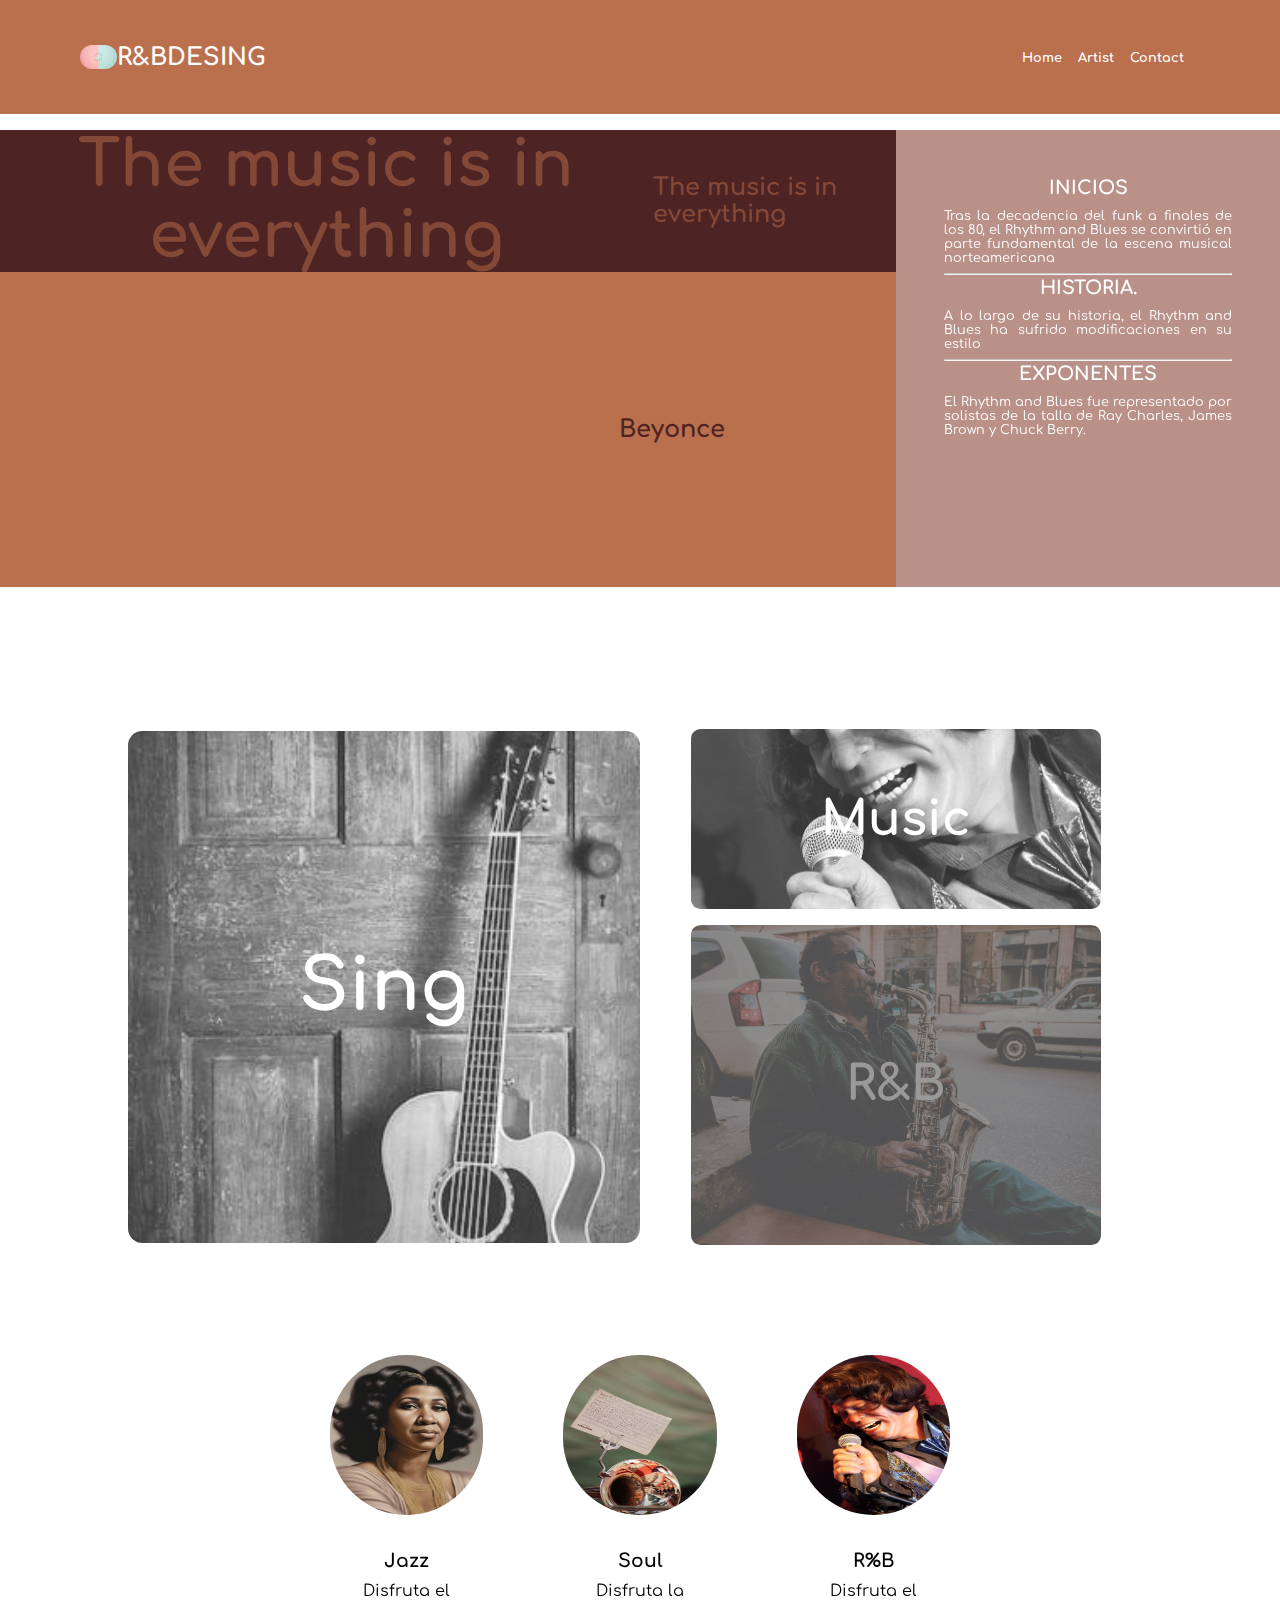
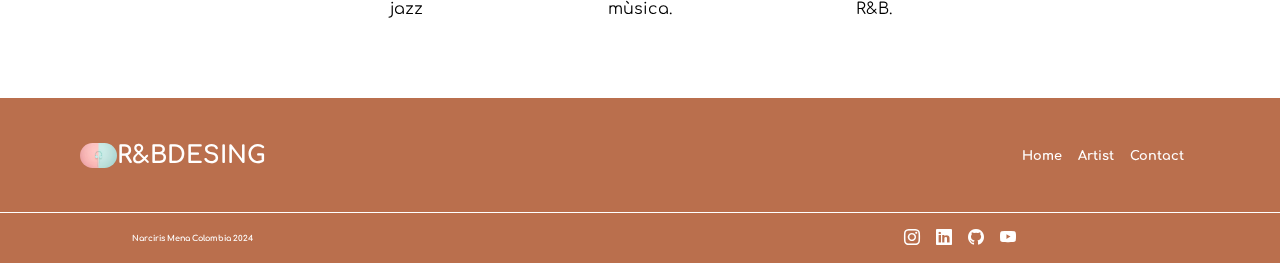
<file: index.html>
<!DOCTYPE html>
<html lang="en">

<head>
    <meta charset="UTF-8">
    <meta name="viewport" content="width=device-width, initial-scale=1.0">
    <meta name="description" content="Nuestras charlas sobre musica R&B!" />
    <meta name="keywords" content="musica, R&B, afro">
    <meta name="sitedomain" content="https://example.com/" />
    <meta name="organization" content="R&BDESING" />
    <meta name="author" content="Nar Mena" />
    <meta name="designer" content="Nar Mena" />
    <meta name="copyright" content="© 2024 Riwi Cine. Todos los derechos reservados">
    <meta name="robots" content="index,follow" />
    <meta name="googlebot" content="index,follow" />
    <meta name="revisit-after" content="15days" />
    <title>landingPage</title>
    <link rel="stylesheet" href="./src/css/style.css">
    <link rel="stylesheet" href="https://cdn.jsdelivr.net/npm/bootstrap-icons@1.11.3/font/bootstrap-icons.min.css">
</head>

<body>
    <!-- tema -->
    <!-- navegacion -->
    <header class="header">
        <!-- barra de navegación -->
        <nav class="nav">
            <div class="container-logo">
                <img src="/public/img/logo.webp" alt="logo">
                <h2>R&BDESING</h2>
            </div>

            <ul>
                <li><a href="#main">Home</a></li>
                <li><a href="#container-arist">Artist</a></li>
                <li><a href="/src/page/contac.html" target="_blank">Contact</a></li>
            </ul>
        </nav>
    </header>

    <main class="main" id="main">
        <!-- Seccion Principal -->
        <section class="information">
            <article class="container-information">

                <div class="container">
                    <h1 class="title">The music is in everything</h1>
                    <h2>The music is in everything</h2>
                </div>
                <div class="titles">
                    <iframe width="560" height="315"
                        src="https://www.youtube.com/embed/LWuN_F0YhSw?si=jlCl-ch6xgFt7Cqd&amp;start=173"
                        title="YouTube video player" frameborder="0"
                        allow="accelerometer; autoplay; clipboard-write; encrypted-media; gyroscope; picture-in-picture; web-share"
                        referrerpolicy="strict-origin-when-cross-origin" allowfullscreen></iframe>
                </div>

                <div class="titles">
                    <h2>Beyonce</h2>
                </div>
            </article>
            <article class="news">


                <h3>INICIOS</h3>
                <p>Tras la decadencia del funk a finales de los 80, el Rhythm and Blues se convirtió en parte
                    fundamental de la escena musical norteamericana </p>
                <hr>

                <h3>HISTORIA.</h3>
                <p>A lo largo de su historia, el Rhythm and Blues ha sufrido modificaciones en su estilo </p>
                <hr>
                <h3>EXPONENTES</h3>
                <p>El Rhythm and Blues fue representado por solistas de la talla de Ray Charles, James Brown y Chuck
                    Berry.</p>

            </article>
            <article class="down">
                <!-- <article class="contain">
               <img src="" alt=""> 
                <h3></h3>
               <p>Lorem ipsum, dolor sit amet consectetur adipisicing elit. Ad accusantium fugit consequuntur eius quasi nemo reiciendis tempora voluptas exercitationem dicta?</p>
            </article>
            <article class="contain">
                <img src="" alt=""> 
                <h3></h3>
               <p>Lorem ipsum, dolor sit amet consectetur adipisicing elit. Ad accusantium fugit consequuntur eius quasi nemo reiciendis tempora voluptas exercitationem dicta?</p>
            </article>
            <article class="contain ">
                <img src="" alt=""> 
                <h3></h3>
               <p>Lorem ipsum, dolor sit amet consectetur adipisicing elit. Ad accusantium fugit consequuntur eius quasi nemo reiciendis tempora voluptas exercitationem dicta?</p>
            </article> -->

            </article>
        </section>
        <!-- Seccion Mosaicos -->

        <div class="container-mosaico">
            <div class="video">
                <h2>Sing</h2>
            </div>

            <div class="container-imagene">
                <div class="imagene1">
                    <h2>Music</h2>
                </div>
                <div class="imagene2">
                    <h2>R&B</h2>
                </div>
            </div>
        </div>

        <!-- Seccion Artistas -->
        <section class="container-arist" id="container-arist">


            <div class="img-arist">

                <a href="https://www.youtube.com/watch?v=TDyiREoBw0o" target="_blank"><img
                        src="./public/img/aretha.webp" alt=""></a>

                <div class="text">
                    <h3>Jazz</h3>
                    <p>Disfruta el jazz</p>
                </div>
            </div>


            <div class="img-arist">
                <a href="https://www.youtube.com/watch?v=3JWTaaS7LdU" target="_blank"><img src="/public/img/jazz.webp"
                        alt=""></a>

                <div class="text">
                    <h3>Soul</h3>
                    <p>Disfruta la mùsica.</p>
                </div>
            </div>

            <div class="img-arist">
                <a href="https://www.youtube.com/watch?v=ClhBXVygWbc" target="_blank"><img
                        src="/public/img/cantante.jpg" alt=""></a>

                <div class="text">
                    <h3>R%B</h3>
                    <p>Disfruta el R&B.</p>
                </div>
            </div>


        </section>
    </main>
    <!-- Seccion footer -->
    <footer>
        <nav class="nav">
            <div class="container-logo">
                <img src="/public/img/logo.webp" alt="logo">
                <h2>R&BDESING</h2>
            </div>

            <ul>
                <li><a href="/index.html">Home</a></li>
                <li><a href="#container-arist">Artist</a></li>
                <li><a href="/src/page/contac.html">Contact</a></li>
            </ul>
        </nav>
        </section>
        <section class="derechos-autor">
            <article class="autor tex">
                <p>Narciris Mena Colombia 2024</p>

            </article>

            <article class="autor icons">
                <ul>
                    <a href=""><i class="bi bi-instagram"></i></a>
                    <a href=""><i class="bi bi-linkedin"></i></a>
                    <a href=""><i class="bi bi-github"></i></a>
                    <a href=""><i class="bi bi-youtube"></i></a>
                </ul>


            </article>

        </section>
    </footer>
</body>

</html>
</file>
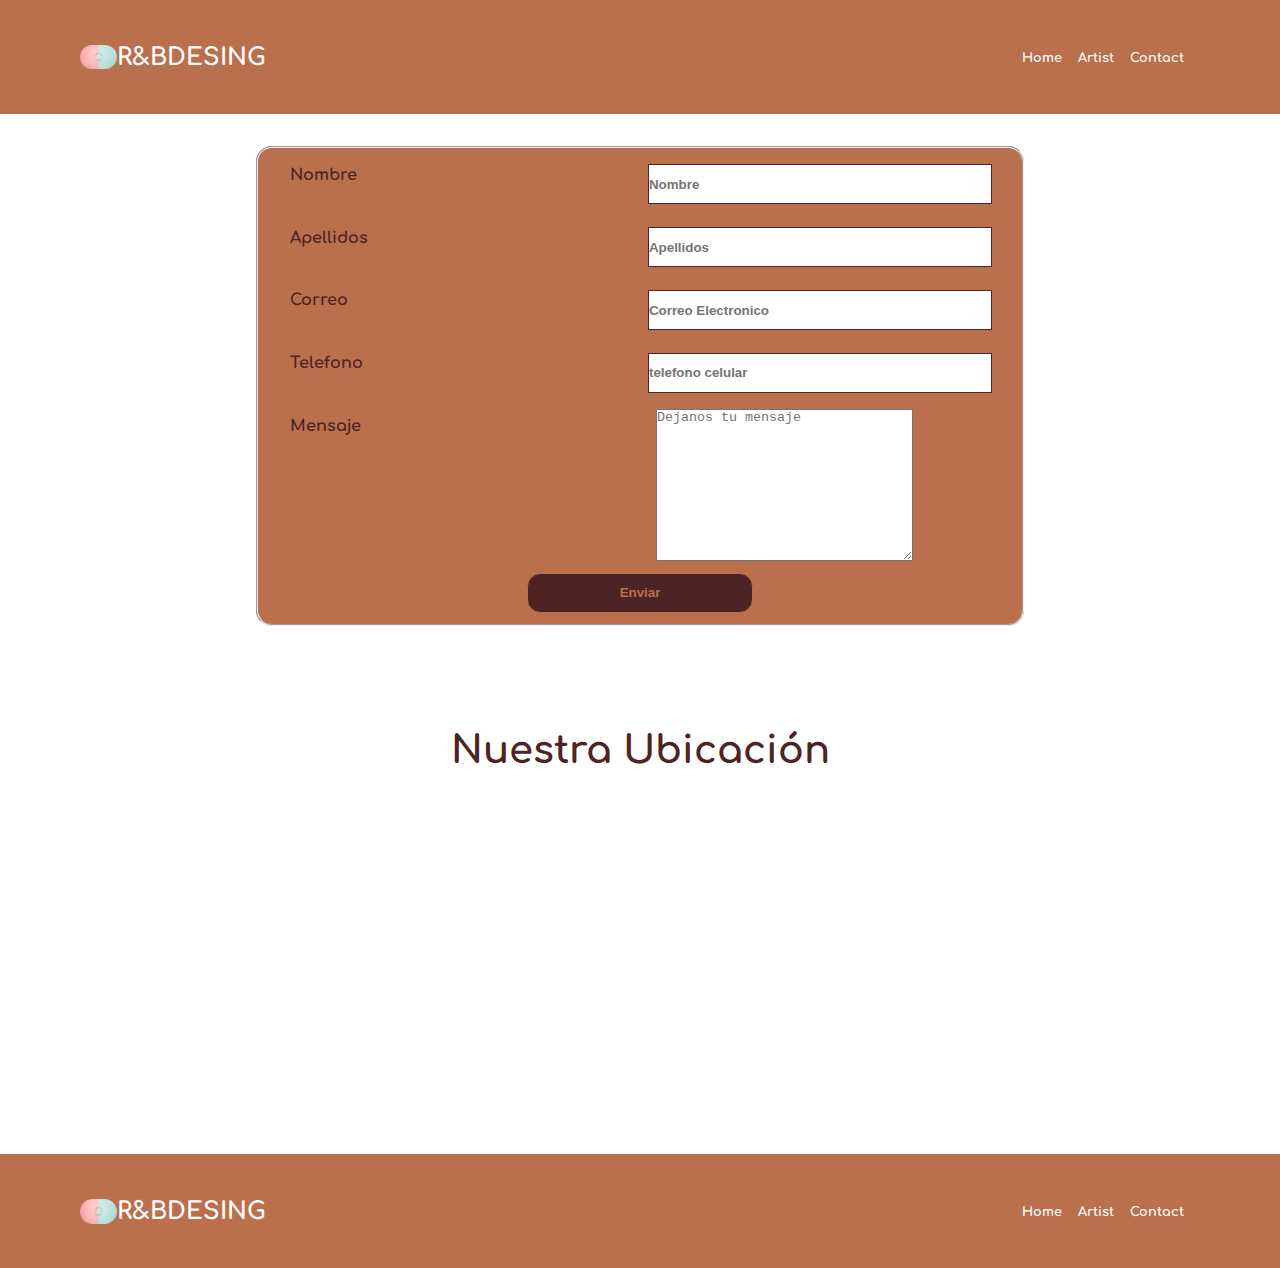
<file: src/page/contac.html>
<!DOCTYPE html>
<html lang="en">

<head>
    <meta charset="UTF-8">
    <meta name="viewport" content="width=device-width, initial-scale=1.0">
    <meta name="description" content="Nuestras charlas sobre musica R&B!" />
    <meta name="keywords" content="musica, R&B, afro">
    <meta name="sitedomain" content="https://example.com/" />
    <meta name="organization" content="R&BDESING" />
    <meta name="author" content="Nar Mena" />
    <meta name="designer" content="Nar Mena" />
    <meta name="copyright" content="© 2024 Riwi Cine. Todos los derechos reservados">
    <meta name="robots" content="index,follow" />
    <meta name="googlebot" content="index,follow" />
    <meta name="revisit-after" content="15days" />
    <title>Contact</title>
    <link rel="stylesheet" href="/src/css/style.css">
</head>

<body>
    <header class="header">
        <!-- barra de navegación -->
        <nav class="nav">
            <div class="container-logo">
                <img src="/public/img/logo.webp" alt="logo">
                <h2>R&BDESING</h2>
            </div>

            <ul>
                <li><a href="/index.html" target="_blank">Home</a></li>
                <li><a href="/index.html" target="_blank">Artist</a></li>
                <li><a href="/src/page/contac.html">Contact</a></li>
            </ul>
        </nav>
    </header>
    <main>
        <form action="">
            <fieldset class="formulario">

                <div class="datos name">
                    <label for="name">Nombre</label>
                    <input type="text" id="name" name="name" placeholder="Nombre">
                </div>
                <div class="datos last">
                    <label for="apellidos">Apellidos</label>
                    <input type="text" placeholder="Apellidos" name="apellidos" id="apellidos">
                </div>
                <div class="datos email">
                    <label for="email">Correo</label>
                    <input type="email" id="email" name="email" placeholder="Correo Electronico">
                </div>
                <div class="datos telefono">
                    <label for="cel">Telefono</label>
                    <input type="tel" id="cel" name="cel" placeholder="telefono celular">
                </div>
                <div class="datos mesege">
                    <label for="message">Mensaje</label>
                    <textarea name="message" id="message" cols="30" rows="10"
                        placeholder="Dejanos tu mensaje"></textarea>
                </div>
                <input type="submit" class="enviar" value="Enviar">

            </fieldset>

        </form>

        <div class="ubicacion">
            <h2>Nuestra Ubicación</h2>
            <div class="map">
                <iframe
                    src="https://www.google.com/maps/embed?pb=!1m18!1m12!1m3!1d3966.337858174151!2d-75.58618982500963!3d6.219100993768896!2m3!1f0!2f0!3f0!3m2!1i1024!2i768!4f13.1!3m3!1m2!1s0x8e44293f0e114eef%3A0x99610cdd44c7c081!2sRiwi%20-%20Be%20a%20Coder!5e0!3m2!1ses!2sco!4v1712357315359!5m2!1ses!2sco"
                    width="400" height="300" style="border:0;" allowfullscreen="" loading="lazy"
                    referrerpolicy="no-referrer-when-downgrade"></iframe>
            </div>
        </div>
    </main>
    <footer>
        <nav class="nav">
            <div class="container-logo">
                <img src="/public/img/logo.webp" alt="logo">
                <h2>R&BDESING</h2>
            </div>

            <ul>
                <li><a href="/index.html" target="_blank">Home</a></li>
                <li><a href="/index.html">Artist</a></li>
                <li><a href="/src/page/contac.html">Contact</a></li>
            </ul>
        </nav>
    </footer>

</body>

</html>
</file>
<file: src/css/style.css>
@import url('https://fonts.googleapis.com/css2?family=Bree+Serif&display=swap');
@import url('https://fonts.googleapis.com/css2?family=Bree+Serif&family=Comfortaa:wght@300..700&family=Source+Serif+4:ital,opsz,wght@0,8..60,200..900;1,8..60,200..900&display=swap');
@import url("https://cdn.jsdelivr.net/npm/bootstrap-icons@1.11.3/font/bootstrap-icons.min.css");

*{
    box-sizing: border-box;
    margin:0;
    padding: 0;
}

body{
    font-family: "Comfortaa", sans-serif;


}

/* colores */
:root{
    --color-primary:#FFFFFF;
    --color-nav: #ba6f4d;
    --blue-color:#8b493b;
    --color-caja:#8b493b;
    --pagina:#c2c193;
    --oscuro:#4e2323;
}

/* Barra de navegacion y footer */
.nav{
    width: 100%;
    background: var(--color-nav);
    display: flex;
    justify-content: space-between;
    padding: 2em 5em;
    font-weight: bold;
    color:var(--color-primary);
    /* position: fixed;
    z-index: 20; */

}

.container-logo{
    display: flex;
    align-items: center;

}
.container-logo img{
    width: 4%;
    border-radius: 6em;
}
ul{
    display: flex;
    gap:1em;
    align-items: center;
    padding:1em;


}
li{
    list-style: none;
   
}
.nav a{
    text-decoration: none;
    color: var(--color-primary);
    font-size: 0.8em;
}
.nav a:hover{
    background-color:var(--oscuro);
    color:var(--color-nav)
}
/* seccion principal */
.main{
    display: flex;
    justify-content: center;
    align-items: center;
    flex-direction: column;
    width: 100%;

}
.information{
    width: 100%;
    display: flex;
    flex-wrap: wrap;
    margin:1em;
}
.container-information{
    width:70%;
    display: flex;
    flex-wrap: wrap;
    background:var(--oscuro);
    

}
.news{
    width: 30%;
    background-color: var(--blue-color);
    text-align: center;
    padding: 3em;
    color:var(--color-primary);
    opacity: 0.6;
}
.news h2, h3{
    margin-bottom:0.6em;
    
    
}
.news p{
    text-align: justify;
    margin-bottom:0.6em;
    font-size: 0.8em;
    
}
.news hr{
    margin-bottom: 0.2em;
    color:var(--color-primary)
}



.title{
    font-size: 4em;
    /* margin-bottom: 1em; */
    text-align: center;
    color:var(--color-nav)
}
.container{
    display: flex;
    justify-content: center;
    align-items: center;
    color:var(--color-nav);
    opacity:0.5;

}
.up{
    width: 30%;
    background-color: aqua;

}
.titles{
    background-color: var(--color-nav);
    width: 50%;
    display: flex;
    flex-wrap: wrap;
    justify-content: center;
    align-items: center;
    color:var(--oscuro)
   
}

.down{
    display: flex;
    flex-wrap: wrap;
}
.contain{
    width: 33%;
    gap:1em;
    
}
/* .contain p, h3{
    margin:2em;
} */
.border{
    border: solid 0.2em var(--color-primary)
}



.cont-img-main{
    width: 30%;
    height: 15em;
    /* display:flex;
    align-items: center;
    justify-content: center; */
    background: #55ACEE;
    border-radius: 13em;
    opacity: 0.5;
    background-image: url(/public/img/imgl.jpeg);
    background-position: center;


}
.img-main{
    width: 50%;
    height: 70%;
    border-radius: 1em;

}
.container-pres button{
    width: 12em;
    height: 3em;
}
/* Mosaico  */
.container-mosaico{
   width: 80%;
   height: 40em;
   display: flex;
   justify-content: center;
   align-items: center;
   margin-top: 4em;


}
.video{
    /* margin:2em 0; */
    background-image:url(/public/img/guitar.jpeg);
    width: 50%;
    height: 80%;
    background-position: center;
    background-size: cover;
    opacity: 0.8;
    background-repeat: no-repeat;
    display: flex;
    align-items: center;
    justify-content: center;
    font-size: 3em;
    color:var(--color-primary);
    border-radius: 0.3em;



}
.container-imagene{
    width:50% ;
    height: 40em;
    display: flex;
    flex-direction: column;
    justify-content: center;
    align-items: center;
    gap:1em;

    /* padding:1em 0; */
}
.imagene1{
    background-image:url(/public/img/cantante.jpg);
    width: 80%;
    height: 28%;
    background-color: #66757F;
    background-position: center;
    background-size: cover;
    filter: grayscale(100%);
    opacity: 0.8;
    display: flex;
    align-items: center;
    justify-content: center;
    font-size: 2em;
    color:var(--color-primary);
    border-radius: 0.3em;
}
.imagene2{
    background-image:url(/public/img/sax.jpg);
    width: 80%;
    height: 50%;
    background-color: #66757F;
    background-position: center;
    background-size: cover;
    filter:brightness(50%);
    opacity: 0.8;
    display: flex;
    align-items: center;
    justify-content: center;
    font-size: 2em;
    color:var(--color-primary);
    border-radius: 0.3em;
}
/* Seccion Artistas                  */
.container-arist{
    display: flex;
    align-items: center;
    justify-content: center;
    width: 100%;
    gap:5em;
    margin:3em 1em;
    }

.img-arist{
    width: 12%;


}
.img-arist a:hover{
    opacity: 0.5;
}
.img-arist img{
    width: 100%;
    height: 10em;
    border-radius: 20em;

}
.img-arist p {
 text-align: center;
 margin-bottom: 2em;
}
.text{
    margin:2em;
    text-align: center;
}
/* footer */
footer{
background-color: var(--color-nav);
}
.derechos-autor{
    border-top: solid 0.1em var(--color-primary);
    display: flex;
    justify-content: space-between;
    align-items: center;
    font-weight: bold;
    color:var(--color-primary);
    /* padding:2em; */
}

.derechos-autor p{
    /* margin:1em; */
    font-size: 0.5em;
    text-align: center;
}
.autor{
    display: flex;
    justify-content: center;
    align-items: center;
    width: 50%;
    

}
.icons a{
    color:var(--color-primary)
}
.tex{
    width: 30%;
}

/* contacto */
form{
    display: flex;
    justify-content: center;
    align-items: center;
    margin-top: 2em;
   
}
.formulario{
    display: flex;
    flex-direction: column;
    align-items: center;
    border-radius: 1em;
    width: 60%;
    background-color: var(--color-nav);
    padding:0.3em;
    
}

.datos{
    width: 95%;
    margin:0.3em;
    display: flex;
   
}
.datos label, input{
    display: flex;
    width: 50%;
    margin:0.5em;
    color:var(--oscuro);
    font-weight: bold;
}
.datos input{
    height: 3em;
    border: solid 0.1em var(--oscuro)
}
.enviar{
    width: 30%;
    height: 3em;
    background-color: var(--oscuro);
    color:var(--color-nav);
    border-radius: 1em;
    border: solid 0.1em var(--color-nav);
    cursor:pointer;
}
.enviar:hover{
    background-color: var(--color-primary);
    color:var(--oscuro)
}
/* ubicacion */
.ubicacion{
    display: flex;
    flex-direction: column;
    align-items: center;
    justify-content: center;
    margin-top: 1em;
    color:var(--oscuro);
    font-size: 1.6em;
}

.ubicacion h2{
    margin:2em;
}
</file>
